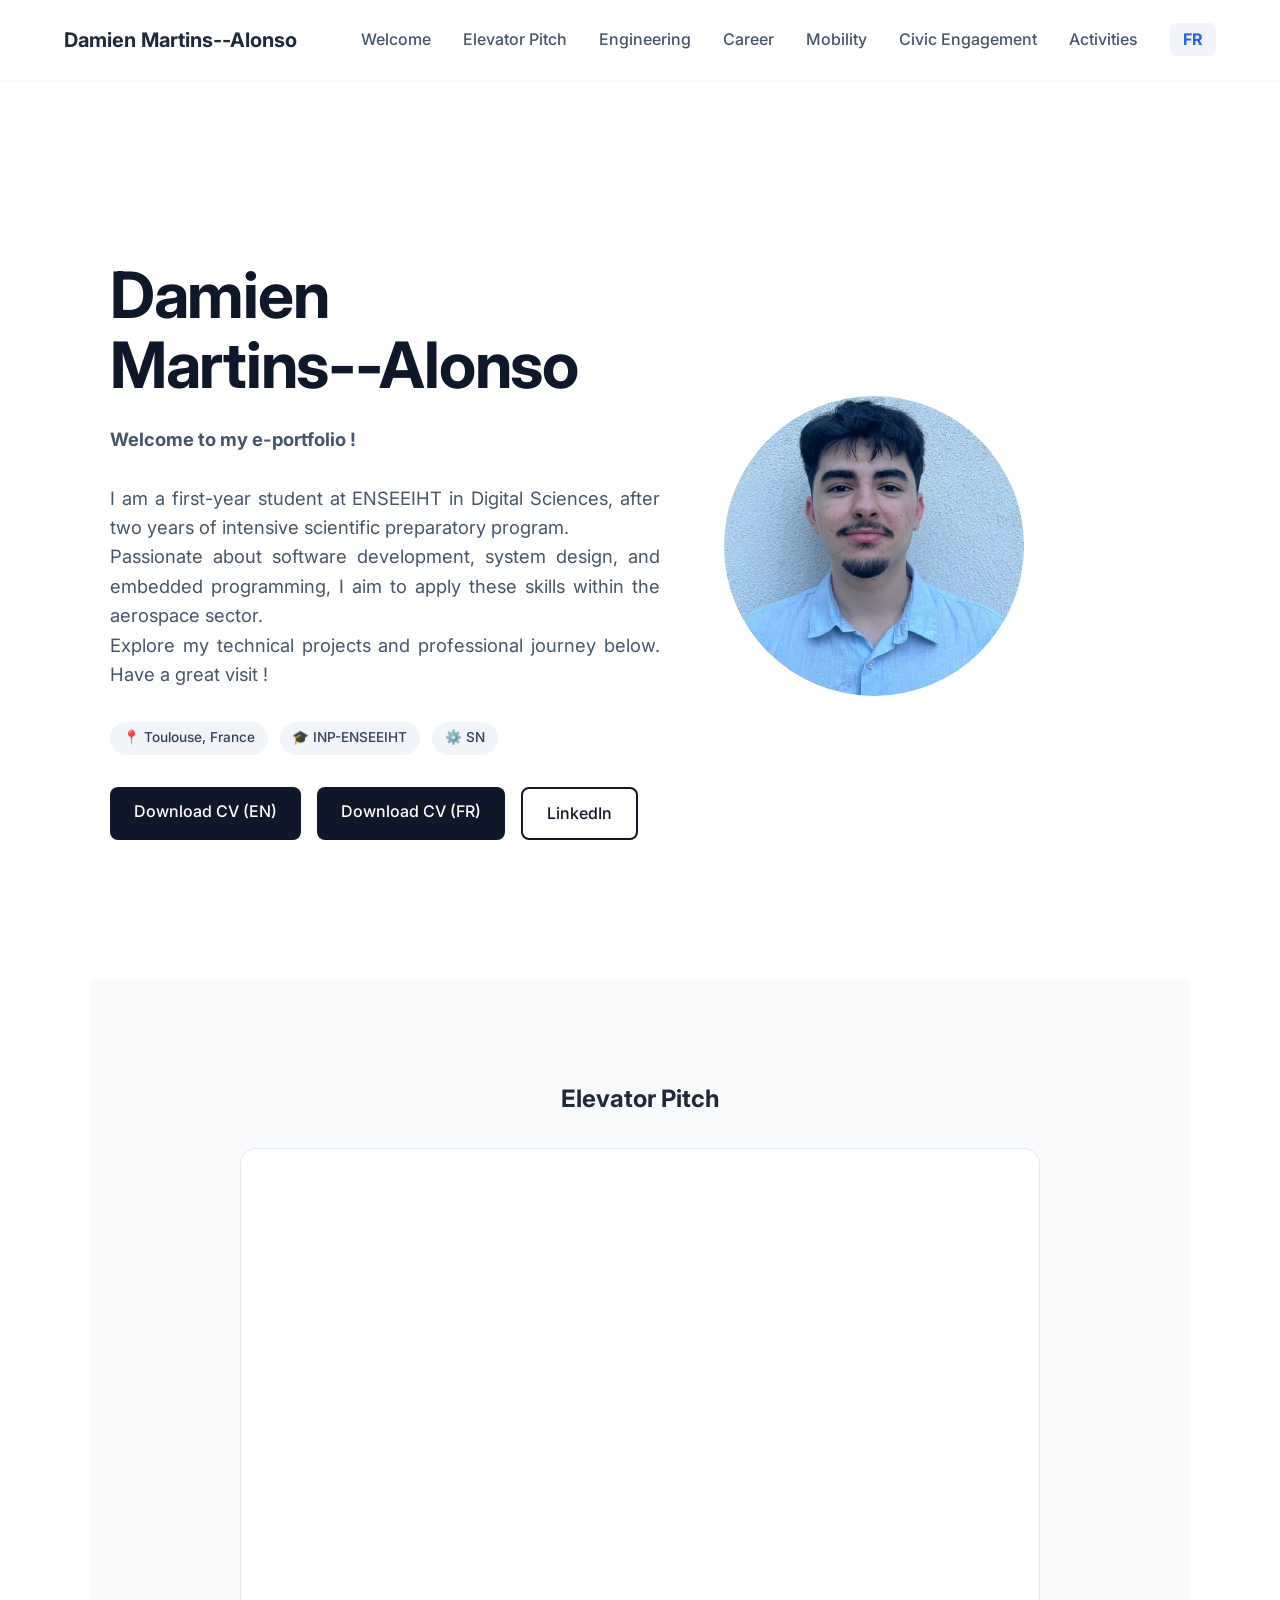
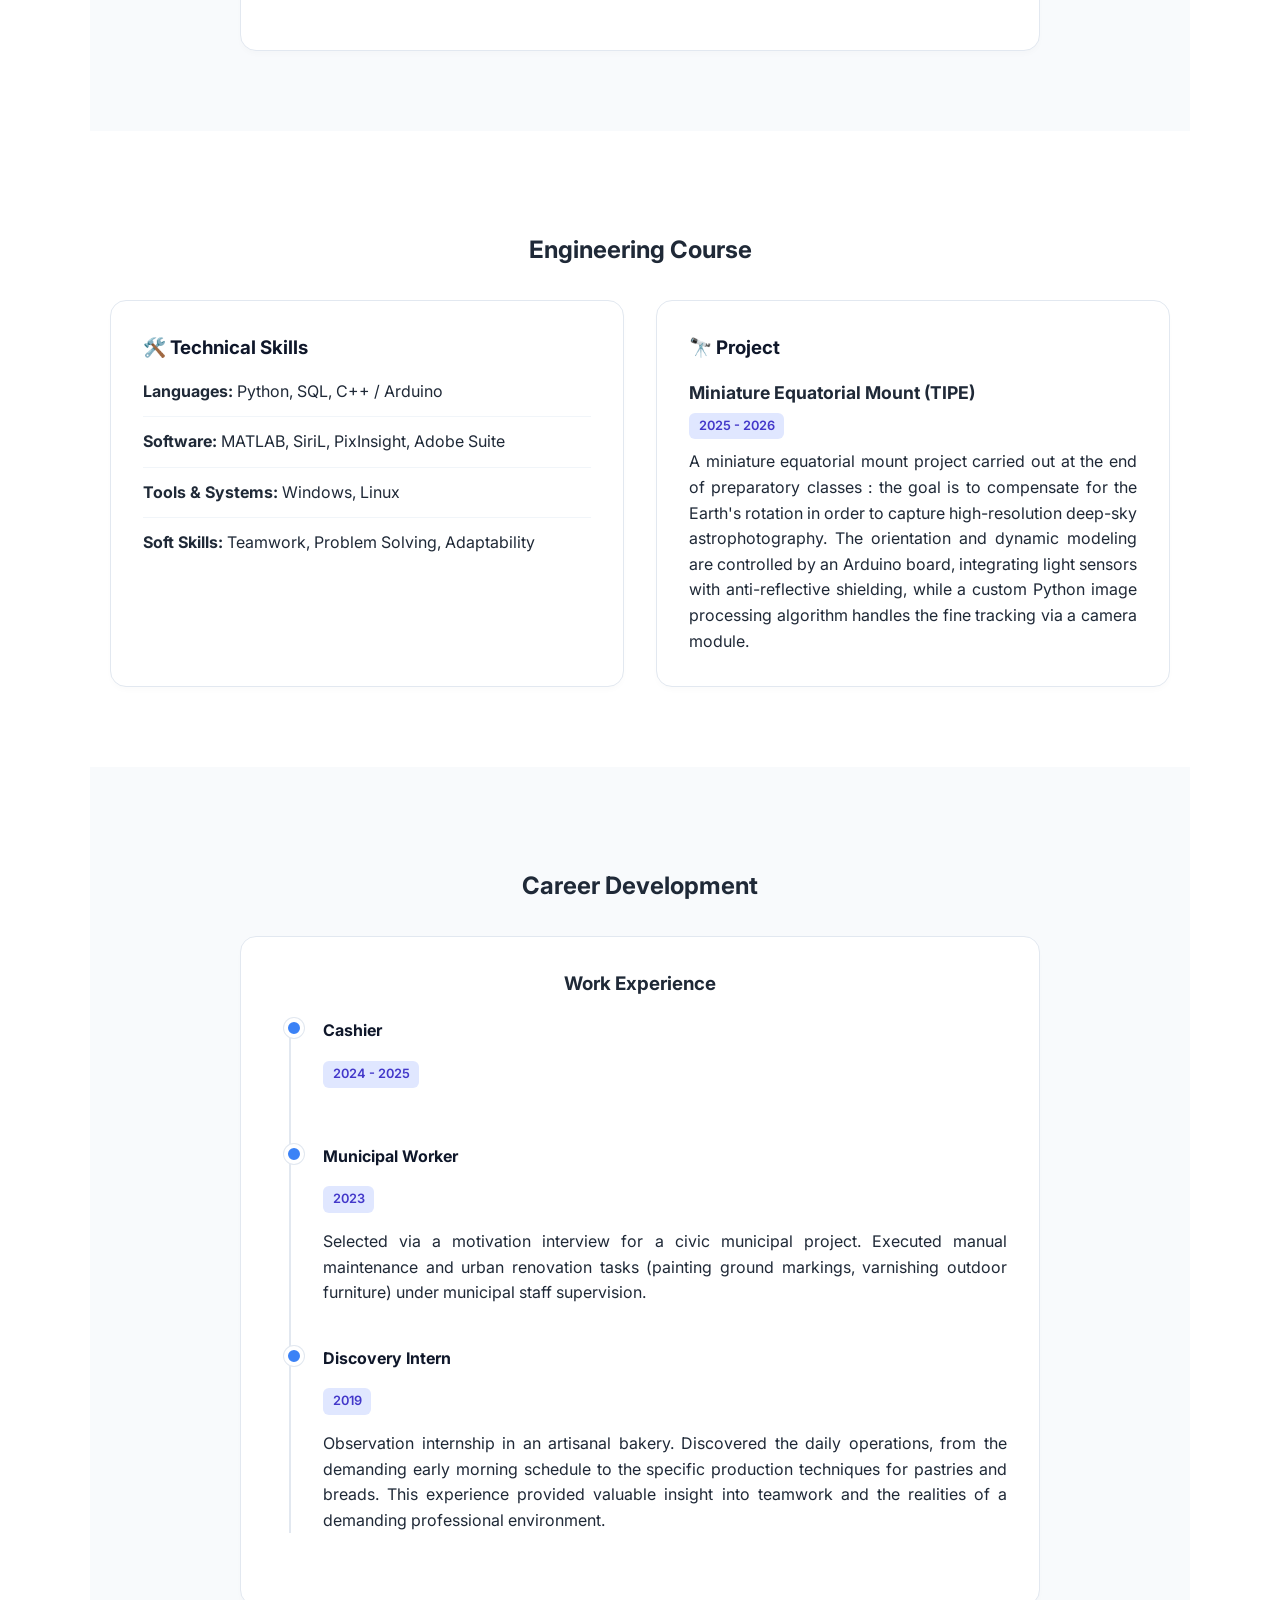
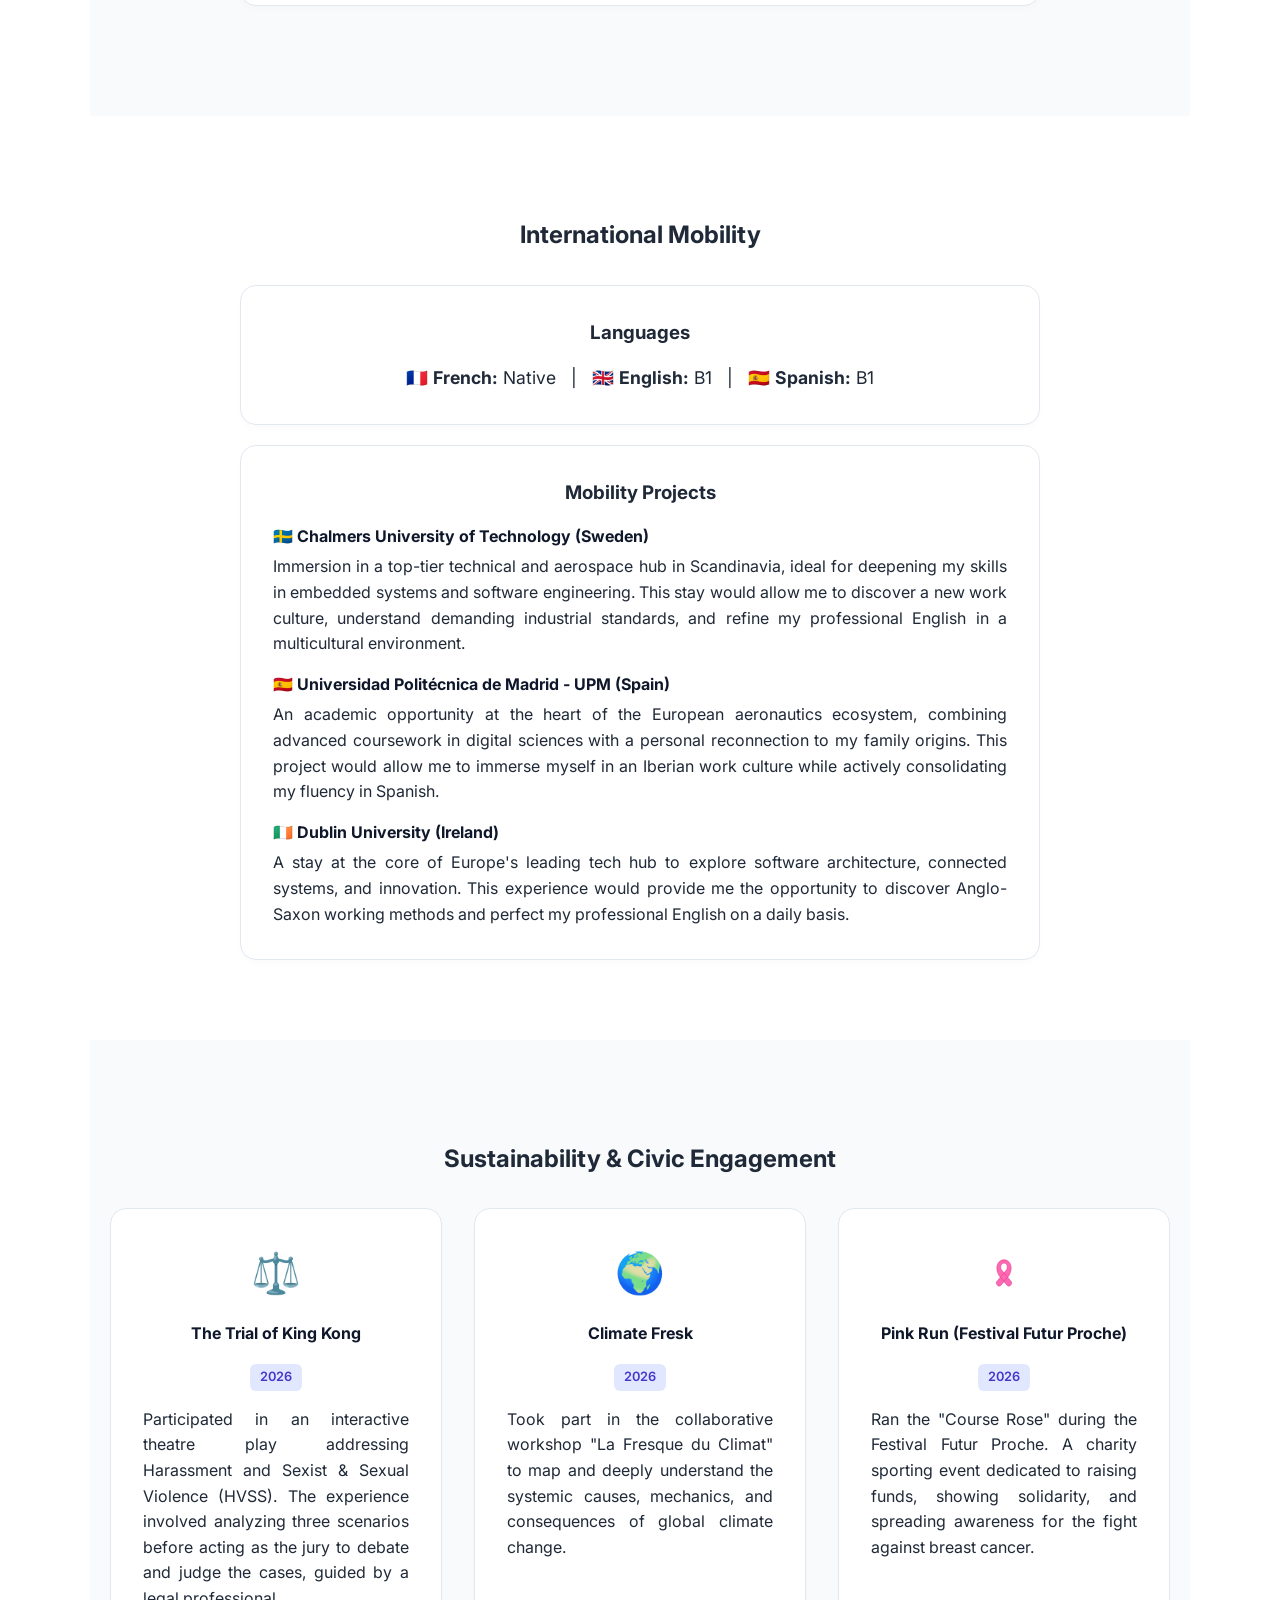
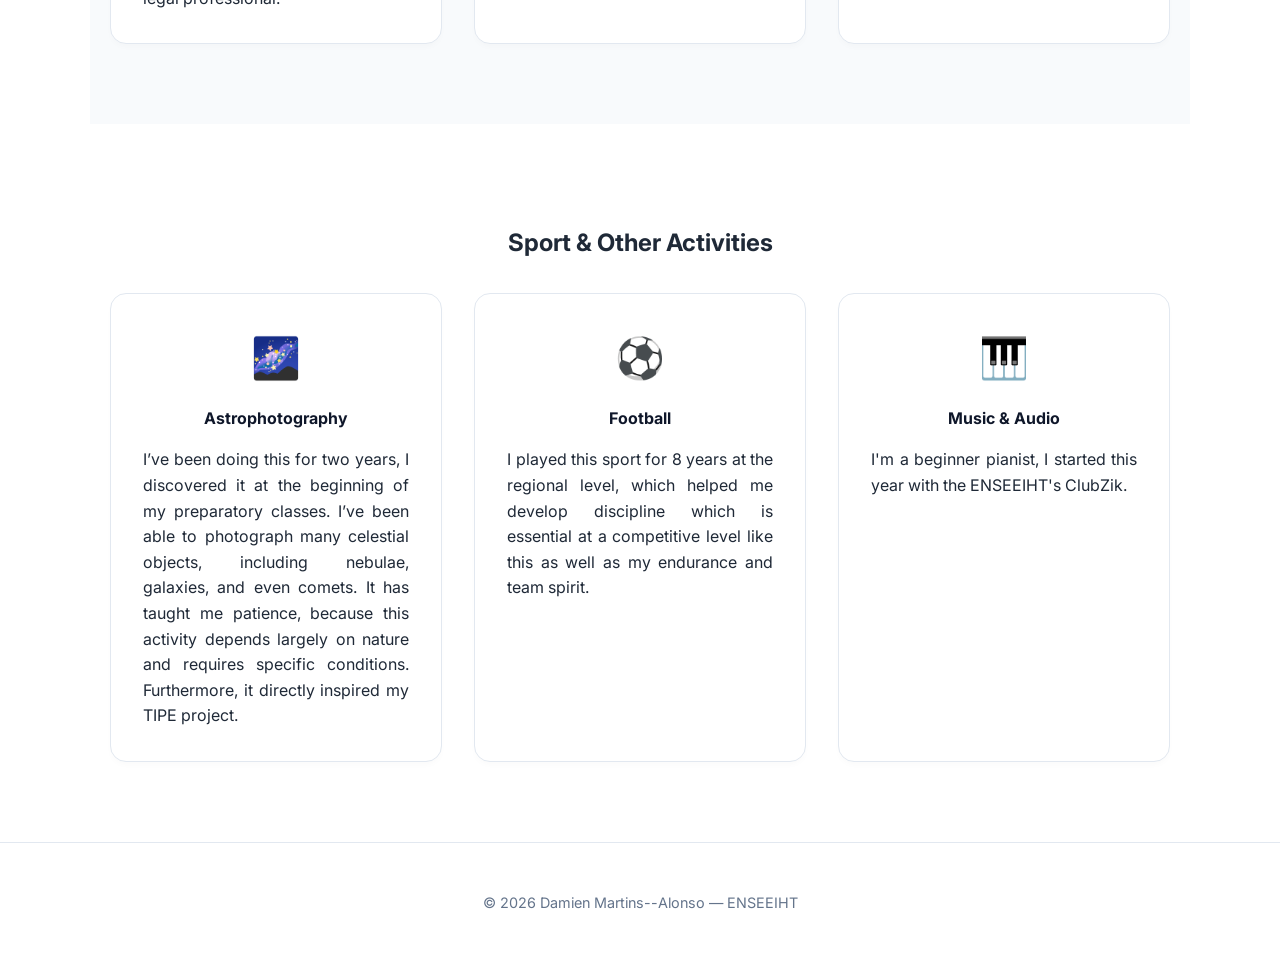
<file: index.html>
<!DOCTYPE html>
<html lang="en">
<head>
    <meta charset="UTF-8">
    <meta name="viewport" content="width=device-width, initial-scale=1.0">
    <title>Damien Martins--Alonso | Portfolio</title>
    <link rel="stylesheet" href="style.css">
    <!-- Google Fonts for modern typography -->
    <link rel="preconnect" href="https://fonts.googleapis.com">
    <link rel="preconnect" href="https://fonts.gstatic.com" crossorigin>
    <link href="https://fonts.googleapis.com/css2?family=Inter:wght@400;500;600;700&display=swap" rel="stylesheet">
</head>
<body>

  <!-- HEADER / NAVIGATION -->
    <header class="navbar">
        <div class="nav-brand"><a href="#welcome">Damien Martins--Alonso</a></div>
        
        <!-- Menu Desktop -->
        <nav class="desktop-nav">
            <ul class="nav-links">
                <li><a href="#welcome">Welcome</a></li>
                <li><a href="#elevator">Elevator Pitch</a></li>
                <li><a href="#engineering">Engineering</a></li>
                <li><a href="#career">Career</a></li>
                <li><a href="#mobility">Mobility</a></li>
                <li><a href="#engagement">Civic Engagement</a></li>
                <li><a href="#activities">Activities</a></li>
                <!-- Bouton Langue Desktop -->
                <li><a href="index_fr.html" class="lang-btn" style="font-weight: 700; color: #2563eb;">FR</a></li>
            </ul>
        </nav>

        <!-- Bouton Hamburger / Croix -->
        <button class="hamburger" id="hamburger-btn" aria-label="Toggle menu">
            <span></span>
            <span></span>
            <span></span>
        </button>

        <!-- Menu Déroulant Mobile -->
        <div class="mobile-menu" id="mobile-menu">
            <ul class="mobile-nav-links">
                <li><a href="#welcome" class="mobile-link">Welcome</a></li>
                <li><a href="#elevator" class="mobile-link">Elevator Pitch</a></li>
                <li><a href="#engineering" class="mobile-link">Engineering</a></li>
                <li><a href="#career" class="mobile-link">Career</a></li>
                <li><a href="#mobility" class="mobile-link">Mobility</a></li>
                <li><a href="#engagement" class="mobile-link">Civic Engagement</a></li>
                <li><a href="#activities" class="mobile-link">Activities</a></li>
                <!-- Bouton Langue Mobile -->
                <li><a href="index_fr.html" class="mobile-link" style="font-weight: 700; color: #2563eb; margin-top: 0.5rem; display: inline-block;">FR</a></li>
            </ul>
        </div>
    </header>
<main>    
        <!-- 1. WELCOME SECTION -->
        <section id="welcome" class="section hero">
            <div class="hero-content">
                <div class="hero-text">
                    <h1>Damien<br>Martins--Alonso</h1>
                    <p class="uvp" style="text-align: justify;">
                        <strong>Welcome to my e-portfolio !</strong><br><br>
                        I am a first-year student at ENSEEIHT in Digital Sciences, after two years of intensive scientific preparatory program.<br>
                        Passionate about software development, system design, and embedded programming, I aim to apply these skills within the aerospace sector.<br>
                        Explore my technical projects and professional journey below. Have a great visit !
                    </p>
                    <div class="tags">
                        <span class="tag">📍 Toulouse, France</span>
                        <span class="tag">🎓 INP-ENSEEIHT </span>
                        <span class="tag">⚙️ SN </span>
                    </div>
                    <div class="actions">
                        <a href="assets/CV_EN.pdf" class="btn" target="_blank">Download CV (EN)</a>
                        <a href="assets/CV_FR.pdf" class="btn" target="_blank">Download CV (FR)</a>
                        <a href="https://www.linkedin.com/in/damien-martins-alonso-7abb7a439/" class="btn btn-outline" target="_blank">LinkedIn</a>
                    </div>
                </div>
                <div class="hero-image">
                    <img src="assets/photo.jpg" alt="Damien Martins--Alonso" style="width: 300px; height: 300px; border-radius: 50%; object-fit: cover; object-position: 65% 30%;">
                </div>
            </div>
        </section>

        <!-- 2. ELEVATOR PITCH SECTION -->
        <section id="elevator" class="section bg-light">
            <h2 style="text-align: center;">Elevator Pitch</h2>
            <p class="section-subtitle" style="text-align: center; margin-bottom: 30px;">  </p>
            <div class="card video-card" style="margin: 0 auto; max-width: 800px;">
                <div class="video-container">
                    <iframe width="560" height="315" src="https://www.youtube.com/embed/SYkd73rg5DY" title="Elevator Pitch" frameborder="0" allowfullscreen></iframe>
                </div>
            </div>
        </section>

      <!-- 3. ENGINEERING COURSE SECTION -->
        <section id="engineering" class="section">
            <h2 style="text-align: center;">Engineering Course</h2>
           <p class="section-subtitle" style="text-align: center; margin-bottom: 30px;">  </p>
            <div class="grid-2">
                <div class="card">
                    <h3>🛠️ Technical Skills</h3>
                    <ul class="skills-list">
                        <li><strong>Languages:</strong> Python, SQL, C++ / Arduino</li>
                        <li><strong>Software:</strong> MATLAB, SiriL, PixInsight, Adobe Suite</li>
                        <li><strong>Tools & Systems:</strong> Windows, Linux</li>
                        <li><strong>Soft Skills:</strong> Teamwork, Problem Solving, Adaptability</li>
                    </ul>
                </div>

               <div class="card project-card">
                    <h3>🔭 Project</h3>
                    <div style="margin-top: 15px;">
                        <h4 style="font-size: 1.1rem; color: var(--primary-color); margin-bottom: 5px;">Miniature Equatorial Mount (TIPE)</h4>
                        <span class="date" style="display: inline-block; margin-bottom: 10px;">2025 - 2026</span>
                        <p style="text-align: justify;">A miniature equatorial mount project carried out at the end of preparatory classes : the goal is to compensate for the Earth's rotation in order to capture high-resolution deep-sky astrophotography. The orientation and dynamic modeling are controlled by an Arduino board, integrating light sensors with anti-reflective shielding, while a custom Python image processing algorithm handles the fine tracking via a camera module.</p>
                    </div>
                </div>
            </div>
        </section>
        
        <!-- 4. CAREER DEVELOPMENT SECTION -->
        <section id="career" class="section bg-light">
            <h2 style="text-align: center;">Career Development</h2>
            <p class="section-subtitle" style="text-align: center; margin-bottom: 30px;">  </p>        
            <div style="max-width: 800px; margin: 0 auto;">
                <div class="card" style="margin-bottom: 30px;">
                    <h3 style="text-align: center; color: var(--primary-color); margin-bottom: 20px;">Work Experience</h3>
                    <div class="experience-timeline">
                        <div class="timeline-item">
                            <h4>Cashier</h4>
                            <span class="date">2024 - 2025</span>
                            <p> </p>
                        </div>
                        <div class="timeline-item">
                            <h4>Municipal Worker</h4>
                            <span class="date">2023</span>
                            <p style="text-align: justify;">Selected via a motivation interview for a civic municipal project. Executed manual maintenance and urban renovation tasks (painting ground markings, varnishing outdoor furniture) under municipal staff supervision.</p>
                        </div>
                        <div class="timeline-item">
                            <h4>Discovery Intern</h4>
                            <span class="date">2019</span>
                            <p style="text-align: justify;">Observation internship in an artisanal bakery. Discovered the daily operations, from the demanding early morning schedule to the specific production techniques for pastries and breads. This experience provided valuable insight into teamwork and the realities of a demanding professional environment.</p>
                        </div>
                    </div>
                </div>
            </div>
        </section>
        
        <!-- 5. INTERNATIONAL MOBILITY SECTION -->
        <section id="mobility" class="section">
            <h2 style="text-align: center;">International Mobility</h2>
            <p class="section-subtitle" style="text-align: center; margin-bottom: 30px;">   </p>
            
            <div style="max-width: 800px; margin: 0 auto;">
                <div class="card" style="margin-bottom: 20px;">
                    <h3 style="text-align: center; color: var(--primary-color);">Languages</h3>
                    <p style="text-align: center; font-size: 1.1rem; line-height: 1.6;">
                        🇫🇷 <strong>French:</strong> Native &nbsp; | &nbsp; 
                        🇬🇧 <strong>English:</strong> B1 &nbsp; | &nbsp; 
                        🇪🇸 <strong>Spanish:</strong> B1
                    </p>
                </div>
                
                <div class="card">
                    <h3 style="text-align: center; color: var(--primary-color);">Mobility Projects</h3>
                    <div style="display: flex; flex-direction: column; gap: 15px;">
                        <div>
                            <h4 style="margin-bottom: 5px;">🇸🇪 Chalmers University of Technology (Sweden)</h4>
                            <p style="text-align: justify;">Immersion in a top-tier technical and aerospace hub in Scandinavia, ideal for deepening my skills in embedded systems and software engineering. This stay would allow me to discover a new work culture, understand demanding industrial standards, and refine my professional English in a multicultural environment.</p>
                        </div>
                        <div>
                            <h4 style="margin-bottom: 5px;">🇪🇸 Universidad Politécnica de Madrid - UPM (Spain)</h4>
                            <p style="text-align: justify;">An academic opportunity at the heart of the European aeronautics ecosystem, combining advanced coursework in digital sciences with a personal reconnection to my family origins. This project would allow me to immerse myself in an Iberian work culture while actively consolidating my fluency in Spanish.</p>
                        </div>
                        <div>
                            <h4 style="margin-bottom: 5px;">🇮🇪 Dublin University (Ireland)</h4>
                            <p style="text-align: justify;">A stay at the core of Europe's leading tech hub to explore software architecture, connected systems, and innovation. This experience would provide me the opportunity to discover Anglo-Saxon working methods and perfect my professional English on a daily basis.</p>
                        </div>
                    </div>
                </div>
            </div>
        </section>

        <!-- 6. SUSTAINABILITY & CIVIC ENGAGEMENT SECTION -->
        <section id="engagement" class="section bg-light">
            <h2 style="text-align: center;">Sustainability & Civic Engagement</h2>
            <p class="section-subtitle" style="text-align: center; margin-bottom: 30px;">  </p>
            <div class="grid-3">
                <div class="card align-center">
                    <div class="icon">⚖️</div>
                    <h4>The Trial of King Kong</h4>
                    <span class="date">2026</span>
                    <p style="text-align: justify;">Participated in an interactive theatre play addressing Harassment and Sexist & Sexual Violence (HVSS). The experience involved analyzing three scenarios before acting as the jury to debate and judge the cases, guided by a legal professional.</p>
                </div>
                
                <div class="card align-center">
                    <div class="icon">🌍</div>
                    <h4>Climate Fresk</h4>
                    <span class="date">2026</span>
                    <p style="text-align: justify;">Took part in the collaborative workshop "La Fresque du Climat" to map and deeply understand the systemic causes, mechanics, and consequences of global climate change.</p>
                </div>

                <div class="card align-center">
                    <div class="icon">
                        <!-- Véritable icône du Ruban Rose avec effet croisé intégré en SVG -->
                        <svg width="32" height="32" viewBox="0 0 100 100" xmlns="http://www.w3.org/2000/svg">
                            <path d="M50 15 C 30 15, 20 40, 35 65 L 60 95 C 60 95, 65 100, 70 95 C 75 90, 75 85, 70 80 L 45 50 C 35 40, 40 25, 50 25 C 60 25, 65 40, 55 50 L 30 80 C 25 85, 25 90, 30 95 C 35 100, 40 95, 40 95 L 65 65 C 80 40, 70 15, 50 15 Z" fill="#ff69b4" stroke="#e83e8c" stroke-width="2"/>
                        </svg>
                    </div>
                    <h4>Pink Run (Festival Futur Proche)</h4>
                    <span class="date">2026</span>
                    <p style="text-align: justify;">Ran the "Course Rose" during the Festival Futur Proche. A charity sporting event dedicated to raising funds, showing solidarity, and spreading awareness for the fight against breast cancer.</p>
                </div>
            </div>
        </section>

        <!-- 7. SPORT & OTHER ACTIVITIES SECTION -->
        <section id="activities" class="section">
            <h2 style="text-align: center;">Sport & Other Activities</h2>
            <p class="section-subtitle" style="text-align: center; margin-bottom: 30px;">  </p>        
            <div class="grid-3">
                <div class="card align-center">
                    <div class="icon">🌌</div>
                    <h4>Astrophotography</h4>
                    <p style="text-align: justify;">I’ve been doing this for two years, I discovered it at the beginning of my preparatory classes. I’ve been able to photograph many celestial objects, including nebulae, galaxies, and even comets. It has taught me patience, because this activity depends largely on nature and requires specific conditions. Furthermore, it directly inspired my TIPE project.</p>
                </div>
                <div class="card align-center">
                    <div class="icon">⚽</div>
                    <h4>Football</h4>
                    <p style="text-align: justify;">I played this sport for 8 years at the regional level, which helped me develop discipline which is essential at a competitive level like this as well as my endurance and team spirit.</p>
                </div>
                <div class="card align-center">
                    <div class="icon">🎹</div>
                    <h4>Music & Audio</h4>
                    <p style="text-align: justify;">I'm a beginner pianist, I started this year with the ENSEEIHT's ClubZik.</p>
                </div>
            </div>
        </section>

    </main>

    <footer>
        <p>© 2026 Damien Martins--Alonso — ENSEEIHT</p>
    </footer>
<script>
    const hamburgerBtn = document.getElementById('hamburger-btn');
    const mobileMenu = document.getElementById('mobile-menu');
    const mobileLinks = document.querySelectorAll('.mobile-link');

    hamburgerBtn.addEventListener('click', () => {
        hamburgerBtn.classList.toggle('active');
        mobileMenu.classList.toggle('active');
    });

    mobileLinks.forEach(link => {
        link.addEventListener('click', () => {
            hamburgerBtn.classList.remove('active');
            mobileMenu.classList.remove('active');
        });
    });
</script>
</body>
</html>
</file>
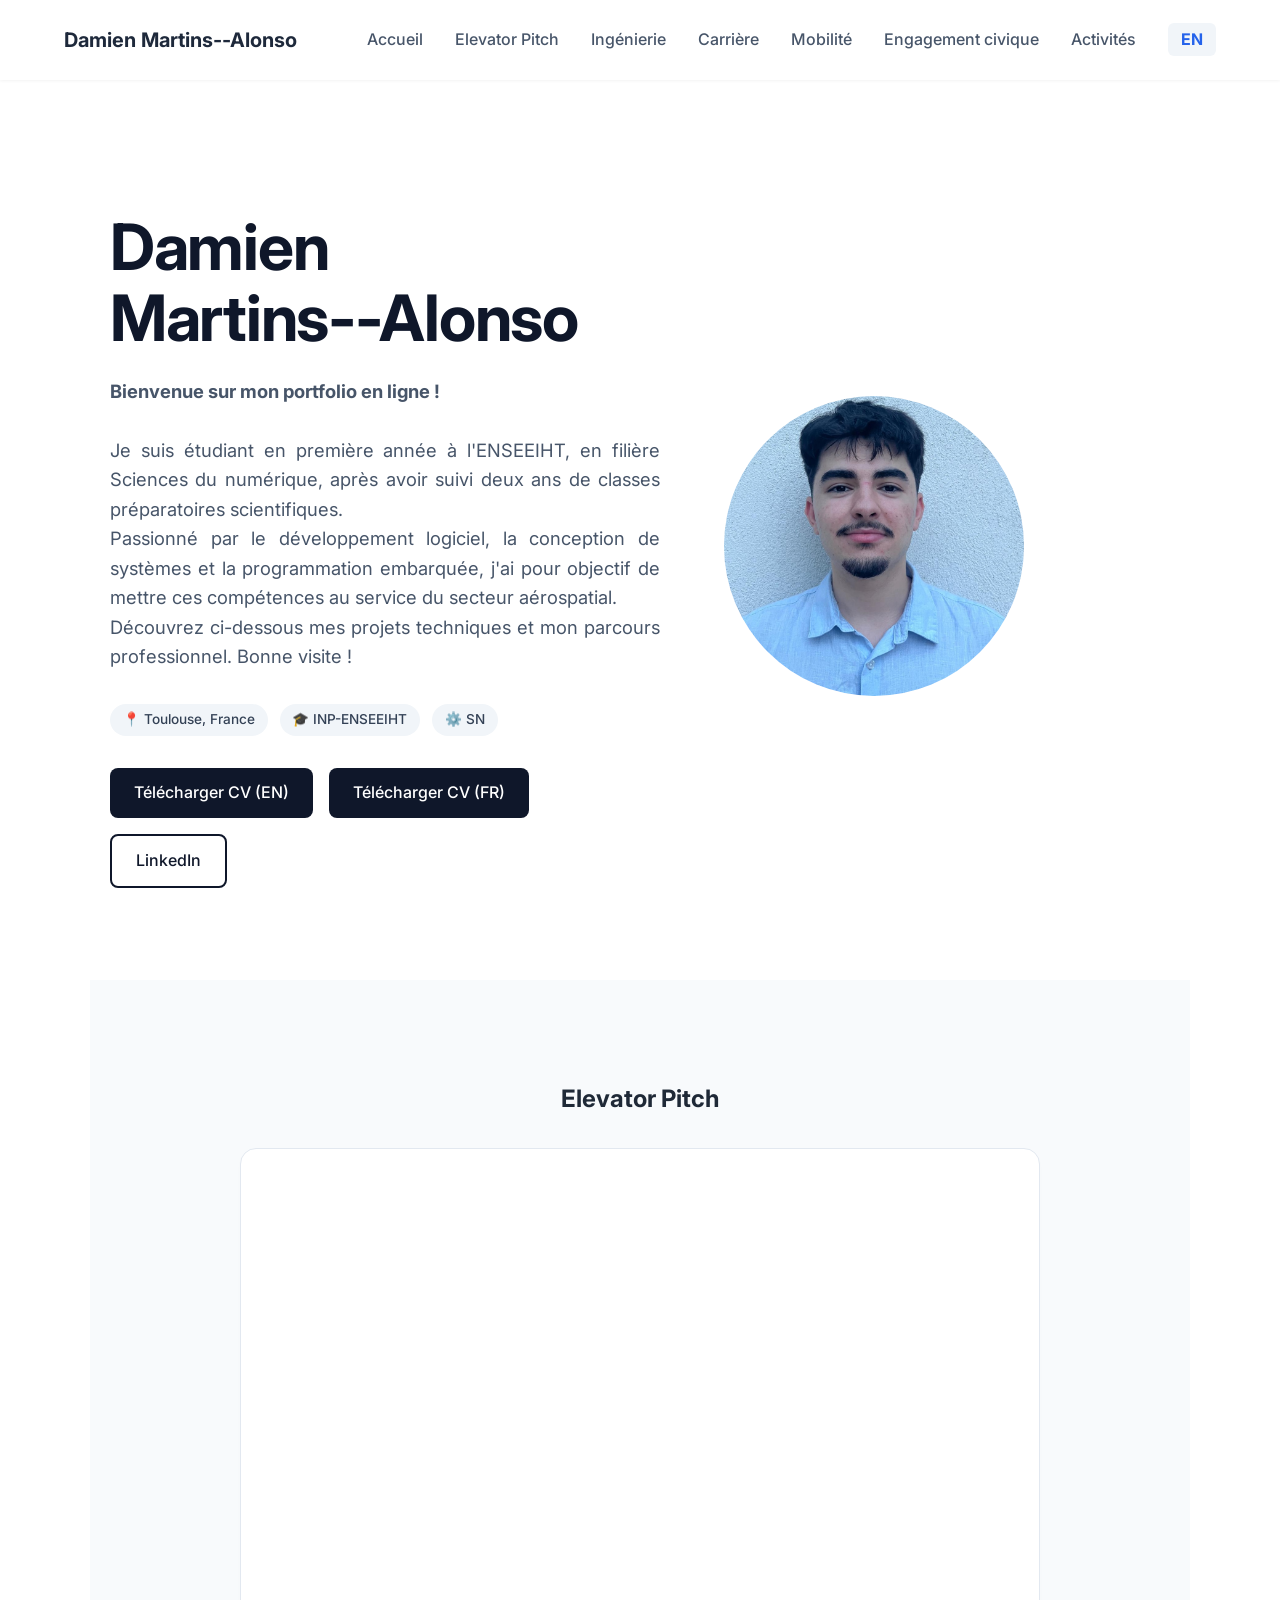
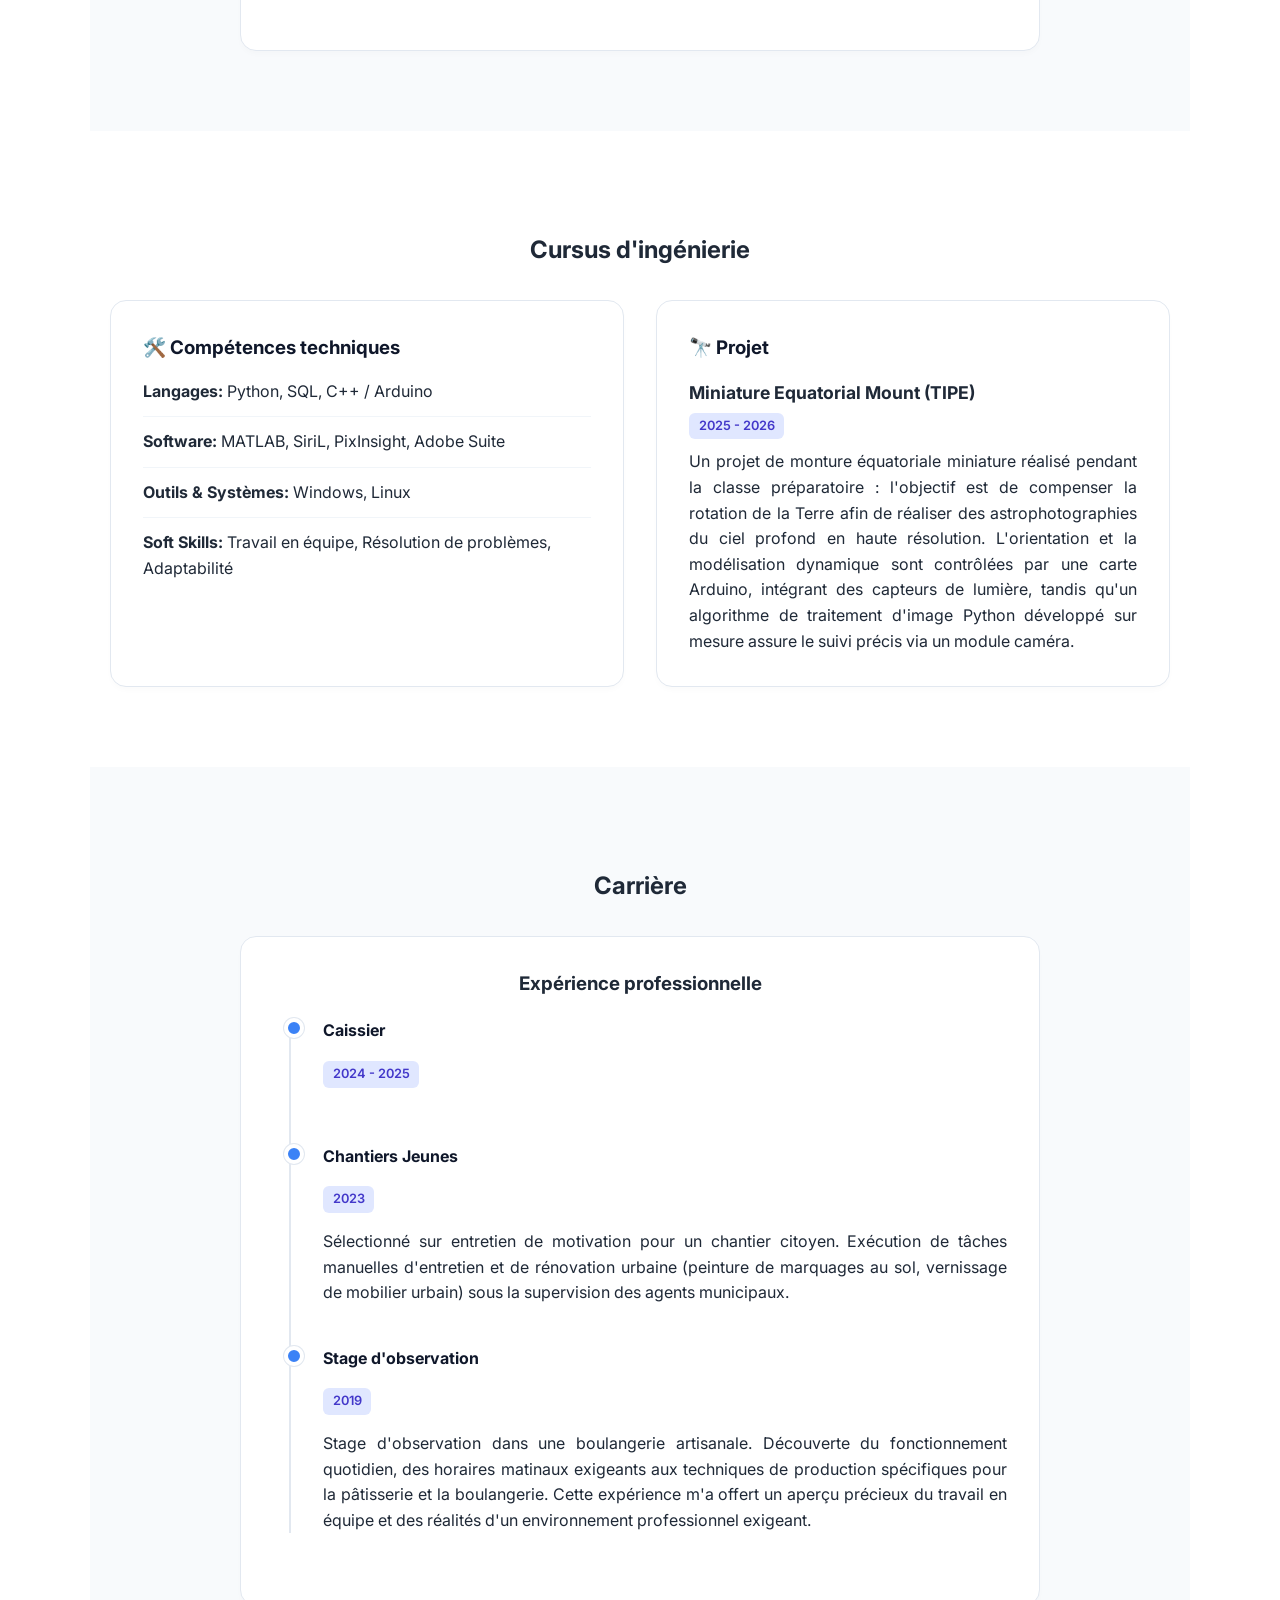
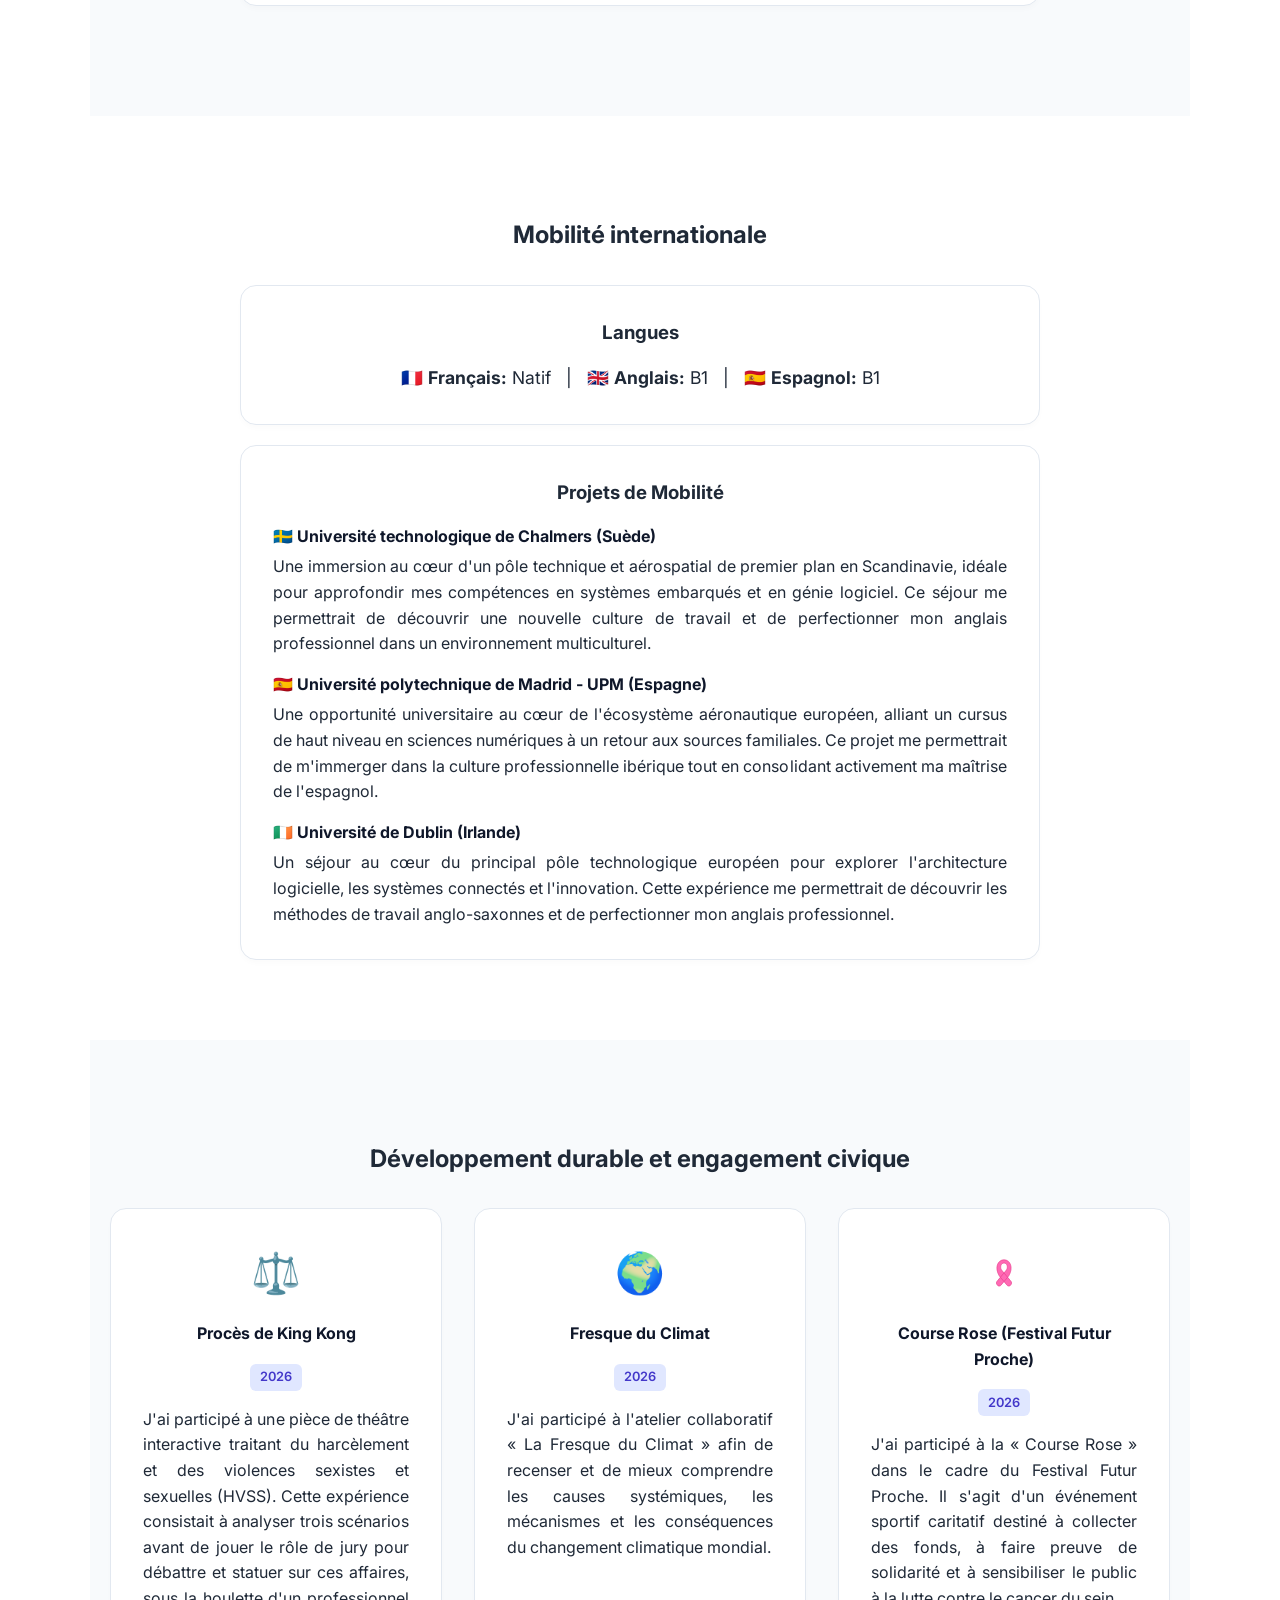
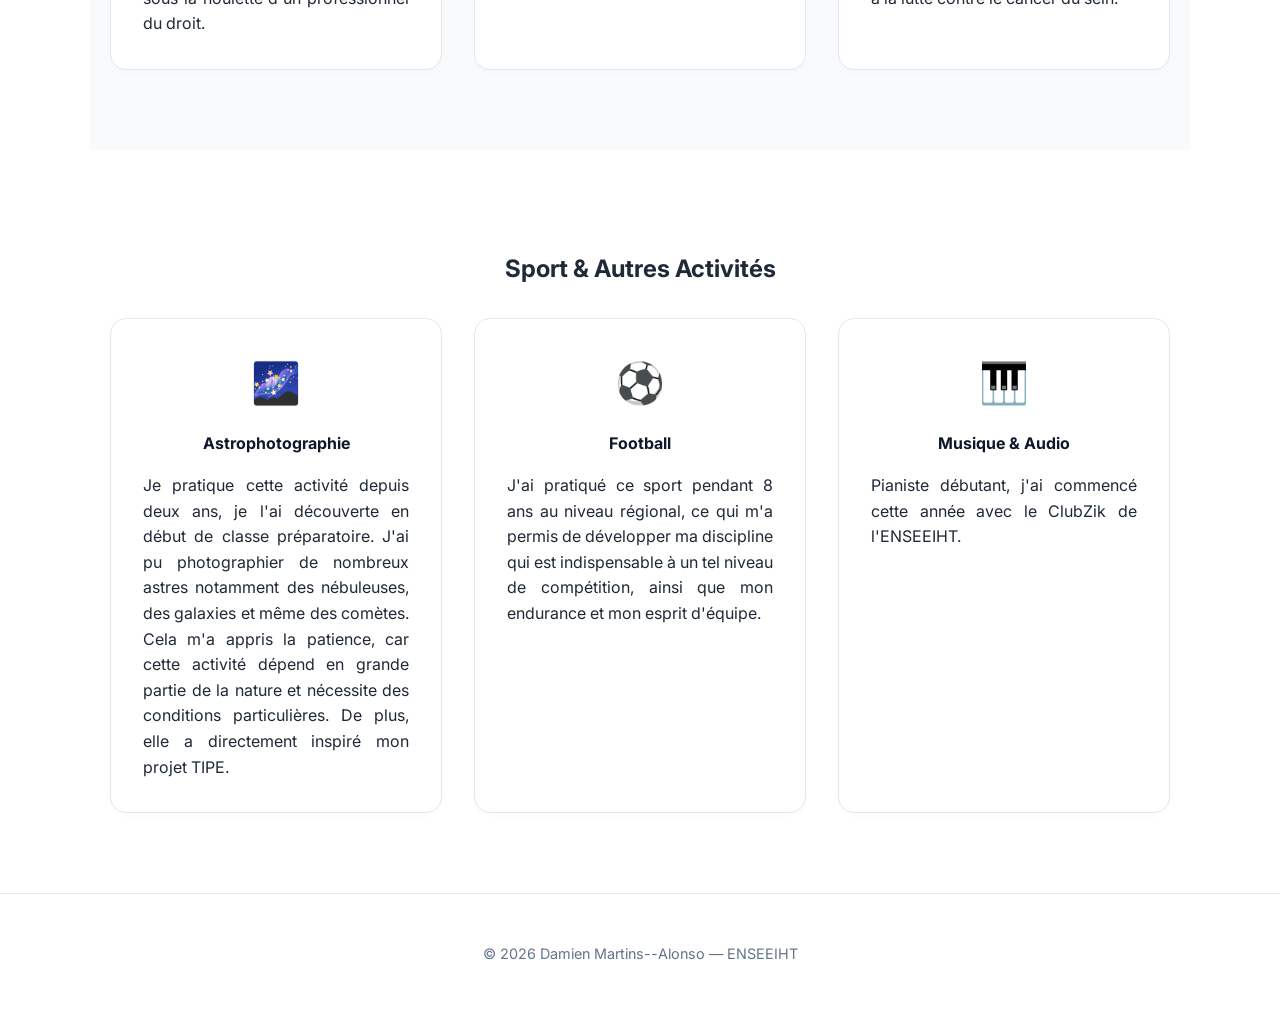
<file: index_fr.html>
<!DOCTYPE html>
<html lang="en">
<head>
    <meta charset="UTF-8">
    <meta name="viewport" content="width=device-width, initial-scale=1.0">
    <title>Damien Martins--Alonso | Portfolio</title>
    <link rel="stylesheet" href="style.css">
    <!-- Google Fonts for modern typography -->
    <link rel="preconnect" href="https://fonts.googleapis.com">
    <link rel="preconnect" href="https://fonts.gstatic.com" crossorigin>
    <link href="https://fonts.googleapis.com/css2?family=Inter:wght@400;500;600;700&display=swap" rel="stylesheet">
</head>
<body>

  <!-- HEADER / NAVIGATION -->
    <header class="navbar">
        <div class="nav-brand"><a href="#welcome">Damien Martins--Alonso</a></div>
        
        <!-- Menu Desktop -->
        <nav class="desktop-nav">
            <ul class="nav-links">
                <li><a href="#welcome">Accueil</a></li>
                <li><a href="#elevator">Elevator Pitch</a></li>
                <li><a href="#engineering">Ingénierie</a></li>
                <li><a href="#career">Carrière</a></li>
                <li><a href="#mobility">Mobilité</a></li>
                <li><a href="#engagement">Engagement civique</a></li>
                <li><a href="#activities">Activités</a></li>
                <!-- Bouton Langue Desktop -->
                <li><a href="index.html" class="lang-btn" style="font-weight: 700; color: #2563eb;">EN</a></li>
            </ul>
        </nav>

        <!-- Bouton Hamburger / Croix -->
        <button class="hamburger" id="hamburger-btn" aria-label="Toggle menu">
            <span></span>
            <span></span>
            <span></span>
        </button>

        <!-- Menu Déroulant Mobile -->
        <div class="mobile-menu" id="mobile-menu">
            <ul class="mobile-nav-links">
                <li><a href="#welcome" class="mobile-link">Accueil</a></li>
                <li><a href="#elevator" class="mobile-link">Elevator Pitch</a></li>
                <li><a href="#engineering" class="mobile-link">Ingénierie</a></li>
                <li><a href="#career" class="mobile-link">Carrière</a></li>
                <li><a href="#mobility" class="mobile-link">Mobilité</a></li>
                <li><a href="#engagement" class="mobile-link">Engagement civique</a></li>
                <li><a href="#activities" class="mobile-link">Activités</a></li>
                <!-- Bouton Langue Mobile -->
                <li><a href="index.html" class="mobile-link" style="font-weight: 700; color: #2563eb; margin-top: 0.5rem; display: inline-block;">EN</a></li>
            </ul>
        </div>
    </header>
<main>    
        <!-- 1. WELCOME SECTION -->
        <section id="welcome" class="section hero">
            <div class="hero-content">
                <div class="hero-text">
                    <h1>Damien<br>Martins--Alonso</h1>
                    <p class="uvp" style="text-align: justify;">
                        <strong>Bienvenue sur mon portfolio en ligne !</strong><br><br>
                        Je suis étudiant en première année à l'ENSEEIHT, en filière Sciences du numérique, après avoir suivi deux ans de classes préparatoires scientifiques.<br>
                        Passionné par le développement logiciel, la conception de systèmes et la programmation embarquée, j'ai pour objectif de mettre ces compétences au service du secteur aérospatial.<br>
                           Découvrez ci-dessous mes projets techniques et mon parcours professionnel. Bonne visite !
                    </p>
                    <div class="tags">
                        <span class="tag">📍 Toulouse, France</span>
                        <span class="tag">🎓 INP-ENSEEIHT </span>
                        <span class="tag">⚙️ SN </span>
                    </div>
                    <div class="actions">
                        <a href="assets/CV_EN.pdf" class="btn" target="_blank">Télécharger CV (EN)</a>
                        <a href="assets/CV_FR.pdf" class="btn" target="_blank">Télécharger CV (FR)</a>
                        <a href="https://www.linkedin.com/in/damien-martins-alonso-7abb7a439/" class="btn btn-outline" target="_blank">LinkedIn</a>
                    </div>
                </div>
                <div class="hero-image">
                    <img src="assets/photo.jpg" alt="Damien Martins--Alonso" style="width: 300px; height: 300px; border-radius: 50%; object-fit: cover; object-position: 65% 30%;">
                </div>
            </div>
        </section>

        <!-- 2. ELEVATOR PITCH SECTION -->
        <section id="elevator" class="section bg-light">
            <h2 style="text-align: center;">Elevator Pitch</h2>
            <p class="section-subtitle" style="text-align: center; margin-bottom: 30px;">  </p>
            <div class="card video-card" style="margin: 0 auto; max-width: 800px;">
                <div class="video-container">
                    <iframe width="560" height="315" src="https://www.youtube.com/embed/SYkd73rg5DY" title="Elevator Pitch" frameborder="0" allowfullscreen></iframe>
                </div>
            </div>
        </section>

      <!-- 3. ENGINEERING COURSE SECTION -->
        <section id="engineering" class="section">
            <h2 style="text-align: center;">Cursus d'ingénierie</h2>
           <p class="section-subtitle" style="text-align: center; margin-bottom: 30px;">  </p>
            <div class="grid-2">
                <div class="card">
                    <h3>🛠️ Compétences techniques</h3>
                    <ul class="skills-list">
                        <li><strong>Langages:</strong> Python, SQL, C++ / Arduino</li>
                        <li><strong>Software:</strong> MATLAB, SiriL, PixInsight, Adobe Suite</li>
                        <li><strong>Outils & Systèmes:</strong> Windows, Linux</li>
                        <li><strong>Soft Skills:</strong> Travail en équipe, Résolution de problèmes, Adaptabilité</li>
                    </ul>
                </div>

               <div class="card project-card">
                    <h3>🔭 Projet</h3>
                    <div style="margin-top: 15px;">
                        <h4 style="font-size: 1.1rem; color: var(--primary-color); margin-bottom: 5px;">Miniature Equatorial Mount (TIPE)</h4>
                        <span class="date" style="display: inline-block; margin-bottom: 10px;">2025 - 2026</span>
                        <p style="text-align: justify;">Un projet de monture équatoriale miniature réalisé pendant la classe préparatoire : l'objectif est de compenser la rotation de la Terre afin de réaliser des astrophotographies du ciel profond en haute résolution. L'orientation et la modélisation dynamique sont contrôlées par une carte Arduino, intégrant des capteurs de lumière, tandis qu'un algorithme de traitement d'image Python développé sur mesure assure le suivi précis via un module caméra.</p>
                    </div>
                </div>
            </div>
        </section>
        
        <!-- 4. CAREER DEVELOPMENT SECTION -->
        <section id="career" class="section bg-light">
            <h2 style="text-align: center;">Carrière</h2>
            <p class="section-subtitle" style="text-align: center; margin-bottom: 30px;">  </p>        
            <div style="max-width: 800px; margin: 0 auto;">
                <div class="card" style="margin-bottom: 30px;">
                    <h3 style="text-align: center; color: var(--primary-color); margin-bottom: 20px;">Expérience professionnelle</h3>
                    <div class="experience-timeline">
                        <div class="timeline-item">
                            <h4>Caissier</h4>
                            <span class="date">2024 - 2025</span>
                            <p> </p>
                        </div>
                        <div class="timeline-item">
                            <h4>Chantiers Jeunes</h4>
                            <span class="date">2023</span>
                            <p style="text-align: justify;">Sélectionné sur entretien de motivation pour un chantier citoyen. Exécution de tâches manuelles d'entretien et de rénovation urbaine (peinture de marquages au sol, vernissage de mobilier urbain) sous la supervision des agents municipaux.</p>
                        </div>
                        <div class="timeline-item">
                            <h4>Stage d'observation</h4>
                            <span class="date">2019</span>
                            <p style="text-align: justify;">Stage d'observation dans une boulangerie artisanale. Découverte du fonctionnement quotidien, des horaires matinaux exigeants aux techniques de production spécifiques pour la pâtisserie et la boulangerie. Cette expérience m'a offert un aperçu précieux du travail en équipe et des réalités d'un environnement professionnel exigeant.</p>
                        </div>
                    </div>
                </div>
            </div>
        </section>
        
        <!-- 5. INTERNATIONAL MOBILITY SECTION -->
        <section id="mobility" class="section">
            <h2 style="text-align: center;">Mobilité internationale</h2>
            <p class="section-subtitle" style="text-align: center; margin-bottom: 30px;">   </p>
            
            <div style="max-width: 800px; margin: 0 auto;">
                <div class="card" style="margin-bottom: 20px;">
                    <h3 style="text-align: center; color: var(--primary-color);">Langues</h3>
                    <p style="text-align: center; font-size: 1.1rem; line-height: 1.6;">
                        🇫🇷 <strong>Français:</strong> Natif &nbsp; | &nbsp; 
                        🇬🇧 <strong>Anglais:</strong> B1 &nbsp; | &nbsp; 
                        🇪🇸 <strong>Espagnol:</strong> B1
                    </p>
                </div>
                
                <div class="card">
                    <h3 style="text-align: center; color: var(--primary-color);">Projets de Mobilité</h3>
                    <div style="display: flex; flex-direction: column; gap: 15px;">
                        <div>
                            <h4 style="margin-bottom: 5px;">🇸🇪 Université technologique de Chalmers (Suède)</h4>
                            <p style="text-align: justify;">Une immersion au cœur d'un pôle technique et aérospatial de premier plan en Scandinavie, idéale pour approfondir mes compétences en systèmes embarqués et en génie logiciel. Ce séjour me permettrait de découvrir une nouvelle culture de travail et de perfectionner mon anglais professionnel dans un environnement multiculturel.</p>
                        </div>
                        <div>
                            <h4 style="margin-bottom: 5px;">🇪🇸 Université polytechnique de Madrid - UPM (Espagne)</h4>
                            <p style="text-align: justify;">Une opportunité universitaire au cœur de l'écosystème aéronautique européen, alliant un cursus de haut niveau en sciences numériques à un retour aux sources familiales. Ce projet me permettrait de m'immerger dans la culture professionnelle ibérique tout en consolidant activement ma maîtrise de l'espagnol.</p>
                        </div>
                        <div>
                            <h4 style="margin-bottom: 5px;">🇮🇪 Université de Dublin (Irlande)</h4>
                            <p style="text-align: justify;">Un séjour au cœur du principal pôle technologique européen pour explorer l'architecture logicielle, les systèmes connectés et l'innovation. Cette expérience me permettrait de découvrir les méthodes de travail anglo-saxonnes et de perfectionner mon anglais professionnel.</p>
                        </div>
                    </div>
                </div>
            </div>
        </section>

        <!-- 6. SUSTAINABILITY & CIVIC ENGAGEMENT SECTION -->
        <section id="engagement" class="section bg-light">
            <h2 style="text-align: center;">Développement durable et engagement civique</h2>
            <p class="section-subtitle" style="text-align: center; margin-bottom: 30px;">  </p>
            <div class="grid-3">
                <div class="card align-center">
                    <div class="icon">⚖️</div>
                    <h4>Procès de King Kong</h4>
                    <span class="date">2026</span>
                    <p style="text-align: justify;">J'ai participé à une pièce de théâtre interactive traitant du harcèlement et des violences sexistes et sexuelles (HVSS). Cette expérience consistait à analyser trois scénarios avant de jouer le rôle de jury pour débattre et statuer sur ces affaires, sous la houlette d'un professionnel du droit.</p>
                </div>
                
                <div class="card align-center">
                    <div class="icon">🌍</div>
                    <h4>Fresque du Climat</h4>
                    <span class="date">2026</span>
                    <p style="text-align: justify;">J'ai participé à l'atelier collaboratif « La Fresque du Climat » afin de recenser et de mieux comprendre les causes systémiques, les mécanismes et les conséquences du changement climatique mondial.</p>
                </div>

                <div class="card align-center">
                    <div class="icon">
                        <!-- Véritable icône du Ruban Rose avec effet croisé intégré en SVG -->
                        <svg width="32" height="32" viewBox="0 0 100 100" xmlns="http://www.w3.org/2000/svg">
                            <path d="M50 15 C 30 15, 20 40, 35 65 L 60 95 C 60 95, 65 100, 70 95 C 75 90, 75 85, 70 80 L 45 50 C 35 40, 40 25, 50 25 C 60 25, 65 40, 55 50 L 30 80 C 25 85, 25 90, 30 95 C 35 100, 40 95, 40 95 L 65 65 C 80 40, 70 15, 50 15 Z" fill="#ff69b4" stroke="#e83e8c" stroke-width="2"/>
                        </svg>
                    </div>
                    <h4>Course Rose (Festival Futur Proche)</h4>
                    <span class="date">2026</span>
                    <p style="text-align: justify;">J'ai participé à la « Course Rose » dans le cadre du Festival Futur Proche. Il s'agit d'un événement sportif caritatif destiné à collecter des fonds, à faire preuve de solidarité et à sensibiliser le public à la lutte contre le cancer du sein.</p>
                </div>
            </div>
        </section>

        <!-- 7. SPORT & OTHER ACTIVITIES SECTION -->
        <section id="activities" class="section">
            <h2 style="text-align: center;">Sport & Autres Activités</h2>
            <p class="section-subtitle" style="text-align: center; margin-bottom: 30px;">  </p>        
            <div class="grid-3">
                <div class="card align-center">
                    <div class="icon">🌌</div>
                    <h4>Astrophotographie</h4>
                    <p style="text-align: justify;">Je pratique cette activité depuis deux ans, je l'ai découverte en début de classe préparatoire. J'ai pu photographier de nombreux astres notamment des nébuleuses, des galaxies et même des comètes. Cela m'a appris la patience, car cette activité dépend en grande partie de la nature et nécessite des conditions particulières. De plus, elle a directement inspiré mon projet TIPE.</p>
                </div>
                <div class="card align-center">
                    <div class="icon">⚽</div>
                    <h4>Football</h4>
                    <p style="text-align: justify;">J'ai pratiqué ce sport pendant 8 ans au niveau régional, ce qui m'a permis de développer ma discipline qui est indispensable à un tel niveau de compétition, ainsi que mon endurance et mon esprit d'équipe.</p>
                </div>
                <div class="card align-center">
                    <div class="icon">🎹</div>
                    <h4>Musique & Audio</h4>
                    <p style="text-align: justify;">Pianiste débutant, j'ai commencé cette année avec le ClubZik de l'ENSEEIHT.</p>
                </div>
            </div>
        </section>

    </main>

    <footer>
        <p>© 2026 Damien Martins--Alonso — ENSEEIHT</p>
    </footer>
<script>
    const hamburgerBtn = document.getElementById('hamburger-btn');
    const mobileMenu = document.getElementById('mobile-menu');
    const mobileLinks = document.querySelectorAll('.mobile-link');

    hamburgerBtn.addEventListener('click', () => {
        hamburgerBtn.classList.toggle('active');
        mobileMenu.classList.toggle('active');
    });

    mobileLinks.forEach(link => {
        link.addEventListener('click', () => {
            hamburgerBtn.classList.remove('active');
            mobileMenu.classList.remove('active');
        });
    });
</script>
</body>
</html>
</file>
<file: style.css>
/* Reset & Base Styles */
* { box-sizing: border-box; margin: 0; padding: 0; }
html { scroll-behavior: smooth; font-family: 'Inter', sans-serif; color: #1f2937; line-height: 1.6; }
body { background-color: #ffffff; }
a { color: inherit; text-decoration: none; }

/* Utility Classes */
.bg-light { background-color: #f8fafc; }
.section { padding: 100px 20px 80px; max-width: 1100px; margin: 0 auto; }
.section-subtitle { color: #64748b; font-size: 1.1rem; margin-bottom: 3rem; }
.subsection-title { margin: 3rem 0 1.5rem; font-size: 1.5rem; }
.mt-2 { margin-top: 1rem; }
.align-center { text-align: center; }
.icon { font-size: 2.5rem; margin-bottom: 1rem; }

/* --- NAVBAR & RESPONSIVE HEADER --- */
.navbar {
    display: flex;
    justify-content: space-between;
    align-items: center;
    width: 100%;
    padding: 1.5rem 5%;
    background-color: #ffffff;
    position: sticky;
    top: 0;
    z-index: 999;
    box-shadow: 0 1px 3px rgba(0, 0, 0, 0.05);
}

.nav-brand {
    flex-shrink: 0;
}

.nav-brand a {
    font-size: 1.25rem;
    font-weight: 700;
    color: var(--primary-color, #1e293b);
    text-decoration: none;
}

.nav-links {
    list-style: none;
    display: flex;
    gap: 2rem;
    margin: 0;
    padding: 0;
}

.nav-links li a {
    text-decoration: none;
    color: #475569;
    font-weight: 500;
    transition: color 0.2s;
}

.nav-links li a:hover {
    color: var(--primary-color, #2563eb);
}

/* Hero Section */
.hero { display: flex; align-items: center; min-height: 100vh; padding-top: 120px; }
.hero-content { display: flex; gap: 4rem; align-items: center; }
.hero-text { flex: 1; }
.hero-text h1 { font-size: 4rem; line-height: 1.1; margin-bottom: 1.5rem; color: #0f172a; letter-spacing: -0.02em; }
.uvp { font-size: 1.15rem; color: #475569; margin-bottom: 2rem; max-width: 600px; }
.hero-image { flex: 0 0 350px; }
.image-placeholder { width: 300px; height: 300px; background: #e2e8f0; border-radius: 50%; display: flex; align-items: center; justify-content: center; color: #94a3b8; font-weight: 600; font-size: 1.2rem; }

/* Tags & Buttons */
.tags { display: flex; gap: 0.75rem; flex-wrap: wrap; margin-bottom: 2rem; }
.tag { background: #f1f5f9; color: #334155; padding: 0.35rem 0.8rem; border-radius: 20px; font-size: 0.85rem; font-weight: 500; }
.actions { display: flex; gap: 1rem; flex-wrap: wrap; }
.btn { display: inline-block; background: #0f172a; color: white; padding: 0.75rem 1.5rem; border-radius: 8px; font-weight: 500; transition: background 0.2s; }
.btn:hover { background: #334155; }
.btn-outline { background: transparent; color: #0f172a; border: 2px solid #0f172a; }
.btn-outline:hover { background: #f8fafc; color: #0f172a; }

/* Grids */
.grid-2 { display: grid; grid-template-columns: repeat(auto-fit, minmax(400px, 1fr)); gap: 2rem; }
.grid-3 { display: grid; grid-template-columns: repeat(auto-fit, minmax(280px, 1fr)); gap: 2rem; }

/* Cards */
.card { background: white; padding: 2rem; border-radius: 16px; border: 1px solid #e2e8f0; box-shadow: 0 4px 6px -1px rgba(0,0,0,0.02); transition: transform 0.2s; }
.card:hover { transform: translateY(-3px); box-shadow: 0 10px 15px -3px rgba(0,0,0,0.05); }
.card h3, .card h4 { margin-bottom: 1rem; color: #0f172a; }
.date { display: inline-block; background: #e0e7ff; color: #4338ca; padding: 0.2rem 0.6rem; border-radius: 6px; font-size: 0.8rem; font-weight: 600; margin-bottom: 1rem; }

/* Lists & Timeline */
.skills-list { list-style: none; }
.skills-list li { margin-bottom: 0.75rem; padding-bottom: 0.75rem; border-bottom: 1px solid #f1f5f9; }
.skills-list li:last-child { border-bottom: none; }
.experience-timeline { border-left: 2px solid #e2e8f0; padding-left: 2rem; margin-left: 1rem; }
.timeline-item { position: relative; margin-bottom: 2.5rem; }
.timeline-item::before { content: ''; position: absolute; left: -39px; top: 0; width: 12px; height: 12px; background: #3b82f6; border-radius: 50%; border: 4px solid white; box-shadow: 0 0 0 1px #e2e8f0; }

/* Video */
.video-container { position: relative; padding-bottom: 56.25%; height: 0; overflow: hidden; max-width: 100%; border-radius: 12px; margin-bottom: 1.5rem; }
.video-container iframe, .video-container video { position: absolute; top: 0; left: 0; width: 100%; height: 100%; }

/* Footer */
footer { text-align: center; padding: 3rem 1rem; color: #64748b; font-size: 0.9rem; border-top: 1px solid #e2e8f0; }

/* Bouton Hamburger */
.hamburger {
    display: none;
    background: none;
    border: none;
    cursor: pointer;
    flex-direction: column;
    justify-content: space-between;
    width: 28px;
    height: 20px;
    padding: 0;
    margin-left: auto;
    z-index: 2001; /* Reste au-dessus du menu */
}

.hamburger span {
    display: block;
    width: 100%;
    height: 3px;
    background-color: #1e293b;
    border-radius: 2px;
    transition: transform 0.3s ease, opacity 0.3s ease; /* Animation fluide vers la croix */
}

/* Transformation du Hamburger en Croix (X) */
.hamburger.active span:nth-child(1) {
    transform: translateY(8.5px) rotate(45deg);
}

.hamburger.active span:nth-child(2) {
    opacity: 0;
}

.hamburger.active span:nth-child(3) {
    transform: translateY(-8.5px) rotate(-45deg);
}

/* Menu Mobile Déroulant (Dropdown compact sous le nom) */
.mobile-menu {
    position: absolute; 
    top: 100%;
    left: 0;
    width: 100%; 
    background-color: #ffffff;
    border-radius: 0;
    border: 1px solid #e2e8f0;
    box-shadow: 0 10px 25px rgba(0, 0, 0, 0.12);
    z-index: 2000;
    display: flex;
    flex-direction: column;
    padding: 1.25rem 1.5rem;
    
    opacity: 0;
    visibility: hidden;
    pointer-events: none;
    transform: translateY(-10px);
    transition: opacity 0.25s ease, transform 0.25s ease, visibility 0.25s ease;
}

.mobile-menu.active {
    opacity: 1;
    visibility: visible;
    pointer-events: auto;
    transform: translateY(0);
}

.mobile-nav-links {
    list-style: none;
    display: flex;
    flex-direction: column;
    gap: 1rem;
    padding: 0;
    margin: 0;
}

.mobile-nav-links li a {
    font-size: 1rem;
    font-weight: 500;
    text-decoration: none;
    color: #475569;
    transition: color 0.2s;
}

.mobile-nav-links li a:hover {
    color: #2563eb;
}

/* Style spécifique pour le bouton de langue */
.desktop-nav .nav-links li a.lang-btn {
    background-color: #f1f5f9;
    padding: 0.4rem 0.8rem;
    border-radius: 6px;
    transition: background-color 0.2s;
}

.desktop-nav .nav-links li a.lang-btn:hover {
    background-color: #e2e8f0;
    color: #2563eb;
}
/* Affichage mobile */
@media screen and (max-width: 1024px) {
    .desktop-nav {
        display: none !important;
    }
    .hamburger {
        display: flex !important;
    }
}
</file>
